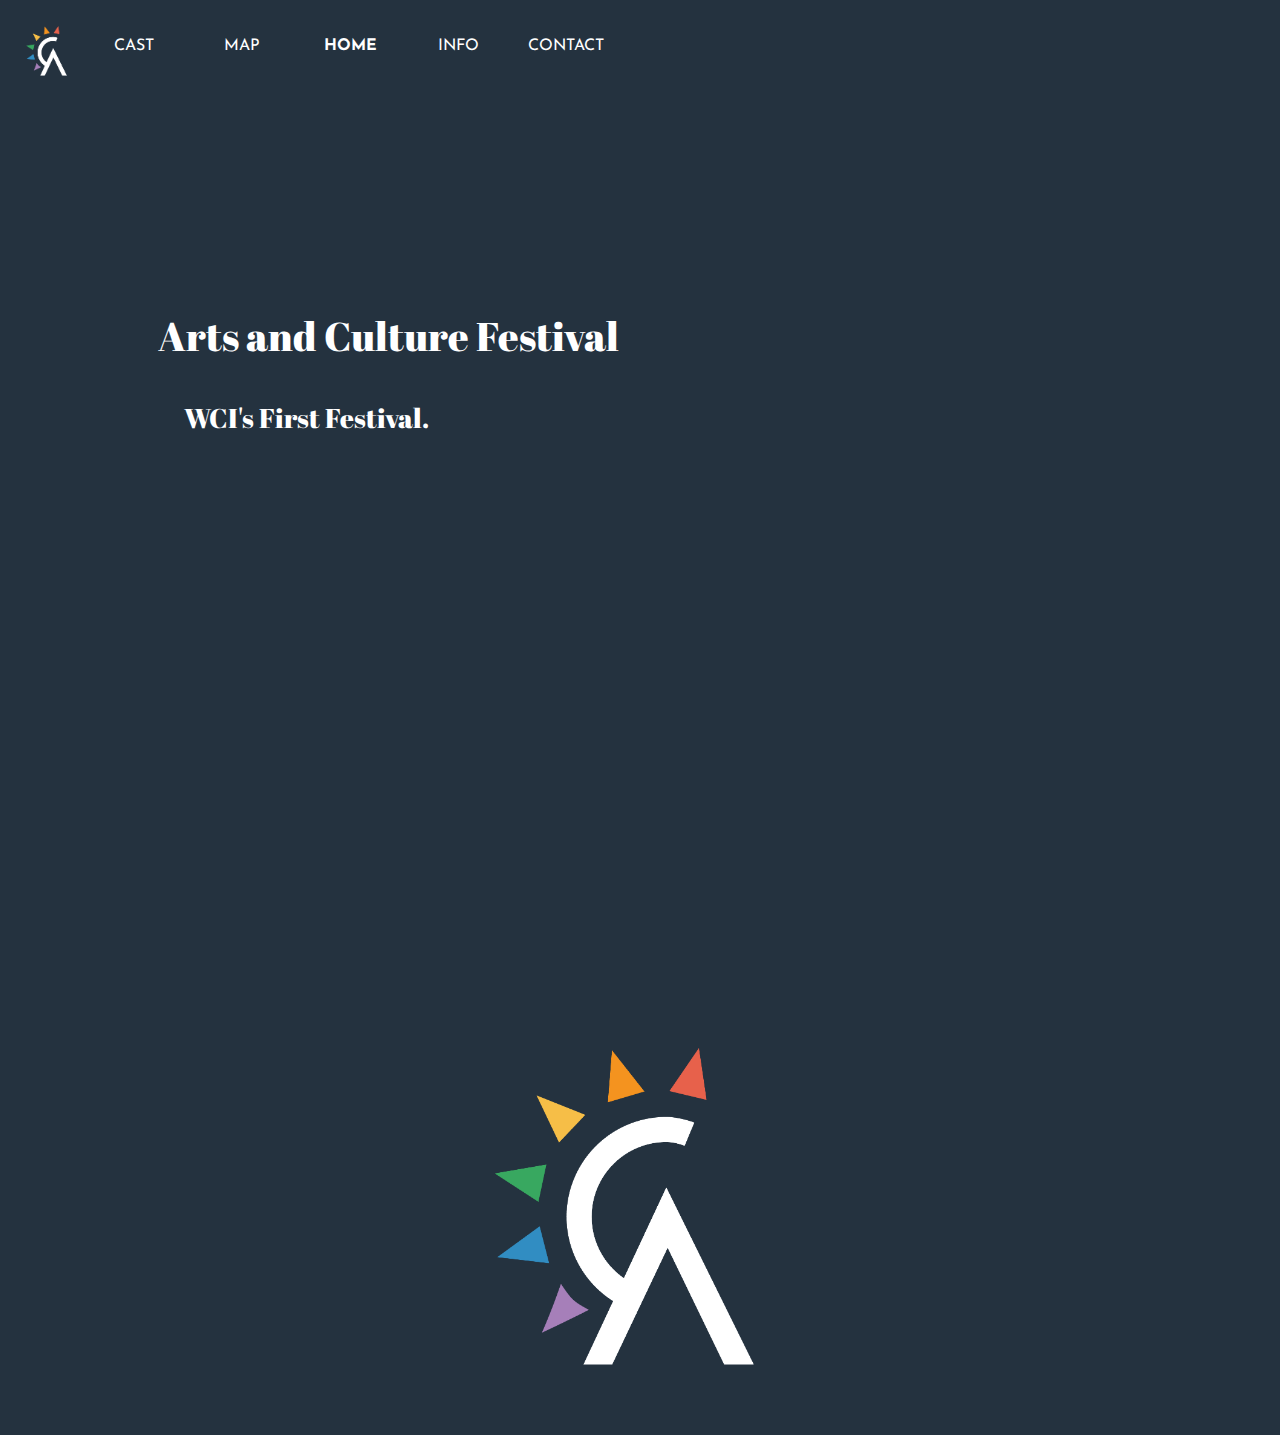
<file: index.html>
<!doctype HTML>
<html>
<head>

<link rel="stylesheet" type="text/css" href="style.css">
<title> WCI Festival </title>
<link rel="icon" href="icon.png">

<head>
<body>


<div class="topbar">

<img class="iconimg" src="acfest.png">

<ul>
	<li><a href="cast.html">CAST</a></li>
	<li><a href="about.html">MAP</a></li>
	<li><a class="active" href="index.html">HOME</a></li>
	<li><a href="info.html">INFO</a></li>
	<li><a href="contact.html">CONTACT</a></li>
</ul>

</div>

<div class="spacer">
<div class="titlebox">
	<div class="titlemain">

Arts and Culture Festival

	</div>
	<div class="minihead">

WCI's First Festival.

	</div>
</div>
</div>
	
	<p id="demo"></p>

<img class="mainimg" src="acfest.png">

<script>
var countDownDate = new Date("Mar 30, 2017 18:30:00").getTime();

var x = setInterval(function() {

    var now = new Date().getTime();
    
    var distance = countDownDate - now;
    
    var days = Math.floor(distance / (1000 * 60 * 60 * 24));
    var hours = Math.floor((distance % (1000 * 60 * 60 * 24)) / (1000 * 60 * 60));
    var minutes = Math.floor((distance % (1000 * 60 * 60)) / (1000 * 60));
    var seconds = Math.floor((distance % (1000 * 60)) / 1000);
    
    document.getElementById("demo").innerHTML = days + "d " + hours + "h "
    + minutes + "m " + seconds + "s ";
    
    if (distance < 0) {
        clearInterval(x);
        document.getElementById("demo").innerHTML = "FESTIVAL DAY";
    }
}, 1000);
</script>


<body>
<html>
</file>
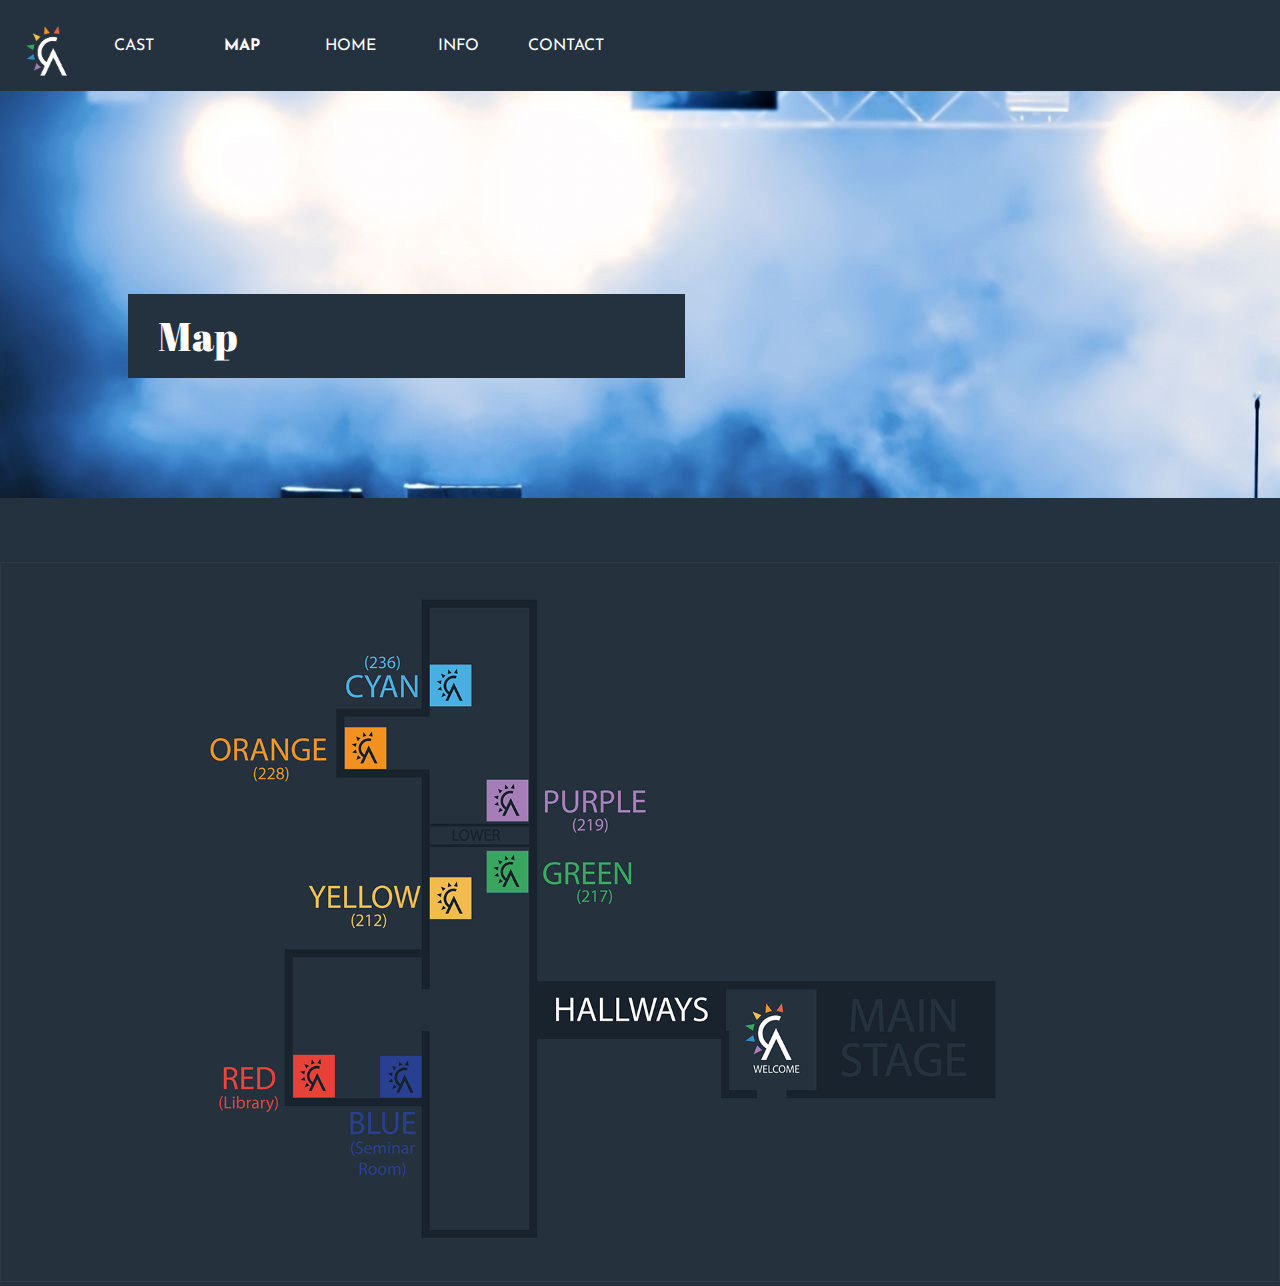
<file: about.html>
<!doctype HTML>
<html>
<head>

<link rel="stylesheet" type="text/css" href="style.css">
<title> WCI Festival </title>
<link rel="icon" href="icon.png">

<head>
<body>


<div class="topbar">

<img class="iconimg" src="acfest.png">

<ul>
	<li><a href="cast.html">CAST</a></li>
	<li><a class="active" href="about.html">MAP</a></li>
	<li><a href="index.html">HOME</a></li>
	<li><a href="info.html">INFO</a></li>
	<li><a href="contact.html">CONTACT</a></li>
</ul>

</div>

<div class="headingbox">
	<div class="titlemain">

Map

	</div>
</div>
	
	<img style="width:100%;margin:auto;margin-top:5%;" src="1.png">
</file>
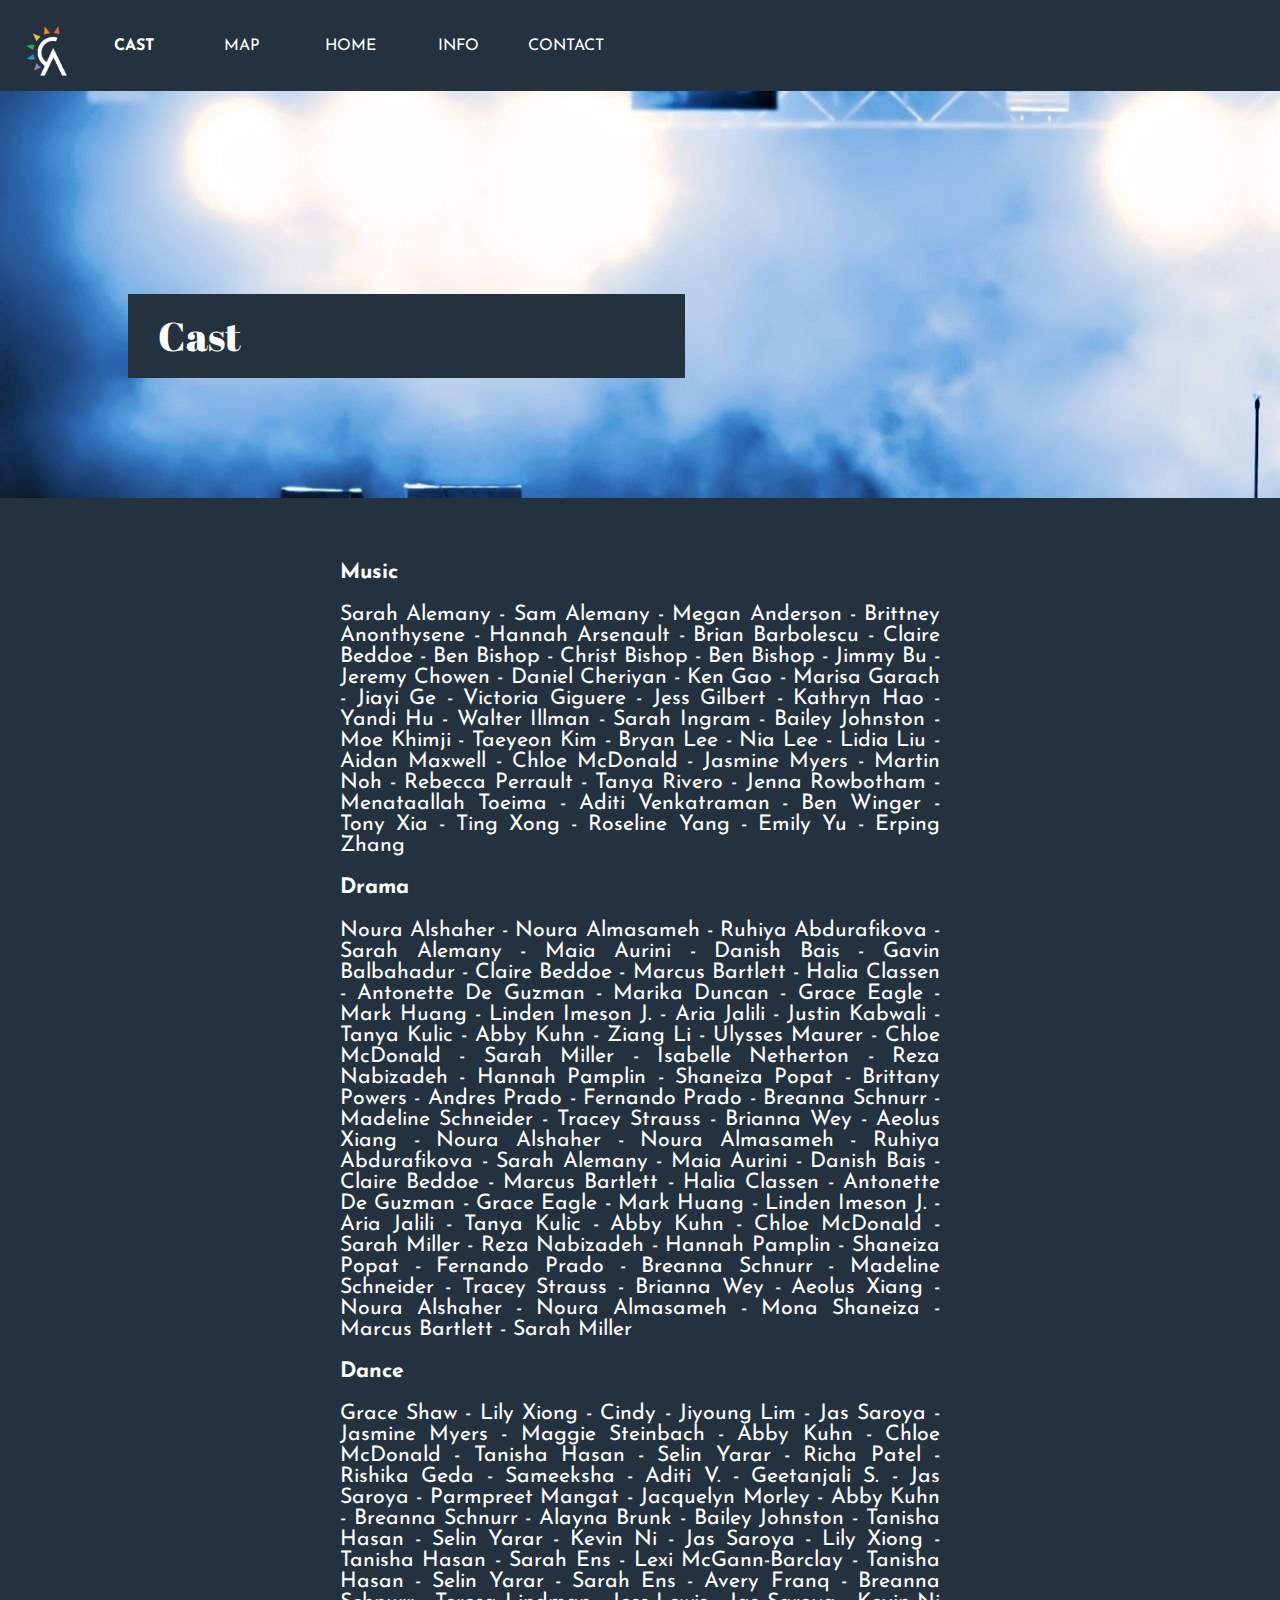
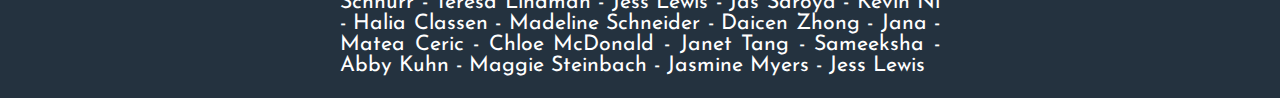
<file: cast.html>
<!doctype HTML>
<html>
<head>

<link rel="stylesheet" type="text/css" href="style.css">
<title> WCI Festival </title>
<link rel="icon" href="icon.png">

<head>
<body>


<div class="topbar">

<img class="iconimg" src="acfest.png">

<ul>
	<li><a class="active" href="cast.html">CAST</a></li>
	<li><a href="about.html">MAP</a></li>
	<li><a href="index.html">HOME</a></li>
	<li><a href="info.html">INFO</a></li>
	<li><a href="contact.html">CONTACT</a></li>
</ul>

</div>

<div class="headingbox">
	<div class="titlemain">

Cast

	</div>
</div>

<div class="maintxt">
	<b>Music</b>
<p>Sarah Alemany -
Sam Alemany -
Megan Anderson -
Brittney Anonthysene -
Hannah Arsenault -
Brian Barbolescu -
Claire Beddoe -
Ben Bishop -
Christ Bishop -
Ben Bishop -
Jimmy Bu -
Jeremy Chowen -
Daniel Cheriyan -
Ken Gao -
Marisa Garach -
Jiayi Ge -
Victoria Giguere -
Jess Gilbert -
Kathryn Hao -
Yandi Hu -
Walter Illman -
Sarah Ingram -
Bailey Johnston -
Moe Khimji -
Taeyeon Kim -
Bryan Lee -
Nia Lee -
Lidia Liu -
Aidan Maxwell -
Chloe McDonald -
Jasmine Myers -
Martin Noh -
Rebecca Perrault -
Tanya Rivero -
Jenna Rowbotham -
Menataallah Toeima -
Aditi Venkatraman -
Ben Winger -
Tony Xia -
Ting Xong -
Roseline Yang -
Emily Yu -
Erping Zhang</p>
	
<b>Drama</b>
<p>Noura Alshaher - 
Noura Almasameh -
Ruhiya Abdurafikova -
Sarah Alemany -
Maia Aurini -
Danish Bais -
Gavin Balbahadur -
Claire Beddoe -
Marcus Bartlett -
Halia Classen -
Antonette De Guzman -
Marika Duncan -
Grace Eagle -
Mark Huang -
Linden Imeson J. -
Aria Jalili -
Justin Kabwali -
Tanya Kulic -
Abby Kuhn -
Ziang Li -
Ulysses Maurer -
Chloe McDonald -
Sarah Miller -
Isabelle Netherton -
Reza Nabizadeh -
Hannah Pamplin -
Shaneiza Popat -
Brittany Powers -
Andres Prado -
Fernando Prado -
Breanna Schnurr -
Madeline Schneider -
Tracey Strauss -
Brianna Wey -
Aeolus Xiang -
Noura Alshaher -
Noura Almasameh -
Ruhiya Abdurafikova -
Sarah Alemany -
Maia Aurini -
Danish Bais -
Claire Beddoe -
Marcus Bartlett -
Halia Classen -
Antonette De Guzman -
Grace Eagle -
Mark Huang -
Linden Imeson J. -
Aria Jalili -
Tanya Kulic -
Abby Kuhn -
Chloe McDonald -
Sarah Miller -
Reza Nabizadeh -
Hannah Pamplin -
Shaneiza Popat -
Fernando Prado -
Breanna Schnurr -
Madeline Schneider -
Tracey Strauss -
Brianna Wey -
Aeolus Xiang -
Noura Alshaher -
Noura Almasameh -
Mona Shaneiza -
Marcus Bartlett -
Sarah Miller</p>
	
<b>Dance</b>
<p>Grace Shaw -
Lily Xiong -
Cindy -
Jiyoung Lim -
Jas Saroya -
Jasmine Myers -
Maggie Steinbach -
Abby Kuhn -
Chloe McDonald -
Tanisha Hasan -
Selin Yarar -
Richa Patel -
Rishika Geda -
Sameeksha -
Aditi V. -
Geetanjali S. -
Jas Saroya -
Parmpreet Mangat -
Jacquelyn Morley -
Abby Kuhn -
Breanna Schnurr -
Alayna Brunk -
Bailey Johnston -
Tanisha Hasan -
Selin Yarar -
Kevin Ni -
Jas Saroya -
Lily Xiong -
Tanisha Hasan -
Sarah Ens -
Lexi McGann-Barclay -
Tanisha Hasan -
Selin Yarar -
Sarah Ens -
Avery Franq -
Breanna Schnurr -
Teresa Lindman -
Jess Lewis -
Jas Saroya -
Kevin Ni -
Halia Classen -
Madeline Schneider -
Daicen Zhong -
Jana -
Matea Ceric -
Chloe McDonald -
Janet Tang -
Sameeksha -
Abby Kuhn -
Maggie Steinbach -
Jasmine Myers -
Jess Lewis</p>
</div>
</file>
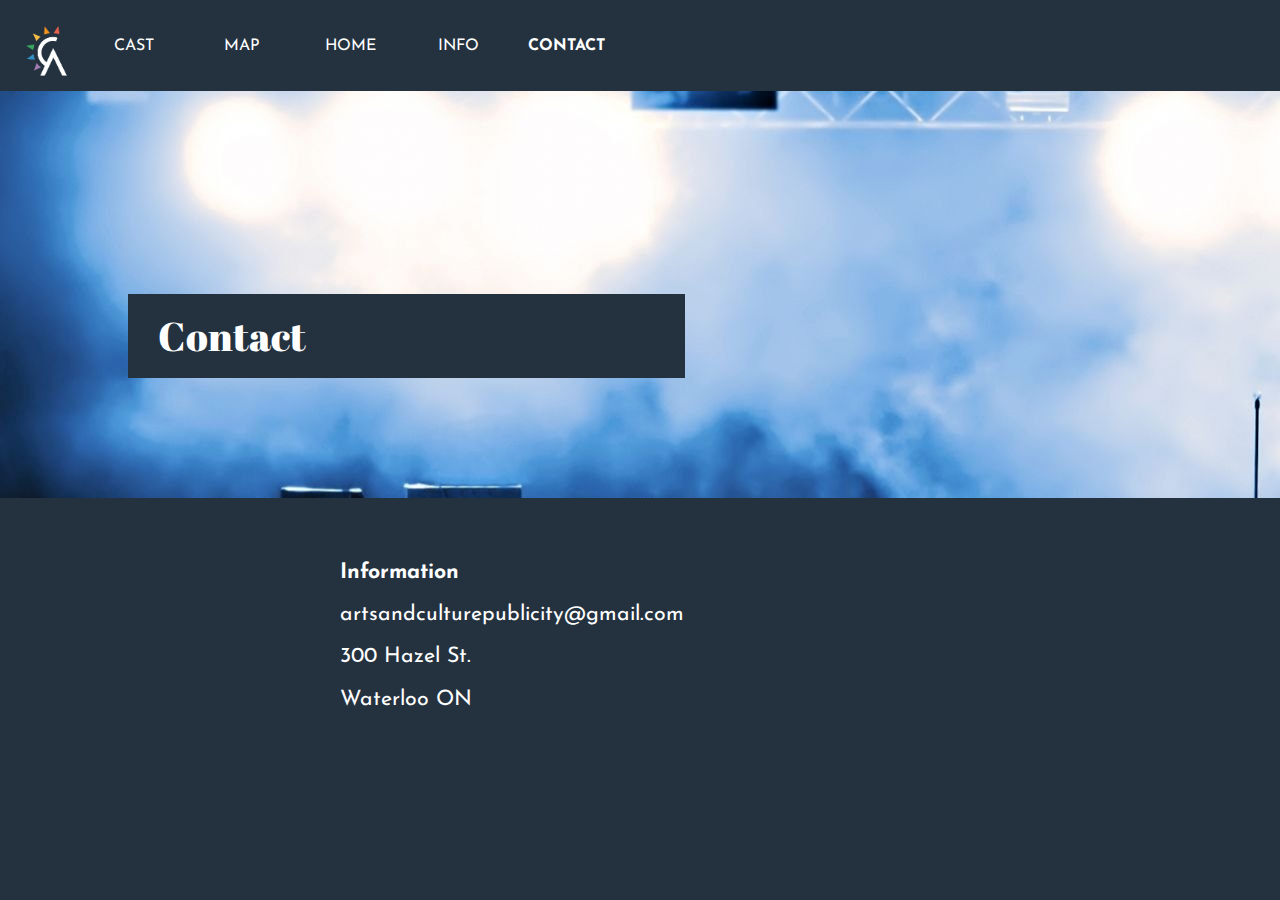
<file: contact.html>
<!doctype HTML>
<html>
<head>

<link rel="stylesheet" type="text/css" href="style.css">
<title> WCI Festival </title>
<link rel="icon" href="icon.png">

<head>
<body>


<div class="topbar">

<img class="iconimg" src="acfest.png">

<ul>
	<li><a href="cast.html">CAST</a></li>
	<li><a href="about.html">MAP</a></li>
	<li><a href="index.html">HOME</a></li>
	<li><a href="info.html">INFO</a></li>
	<li><a class="active" href="contact.html">CONTACT</a></li>
</ul>

</div>

<div class="headingbox">
	<div class="titlemain">

Contact

	</div>
</div>
	
<div class="maintxt">
	<b>Information</b>
	<p>artsandculturepublicity@gmail.com</p>
	<p>300 Hazel St.</p>
	<p>Waterloo ON</p>
</div>
</file>
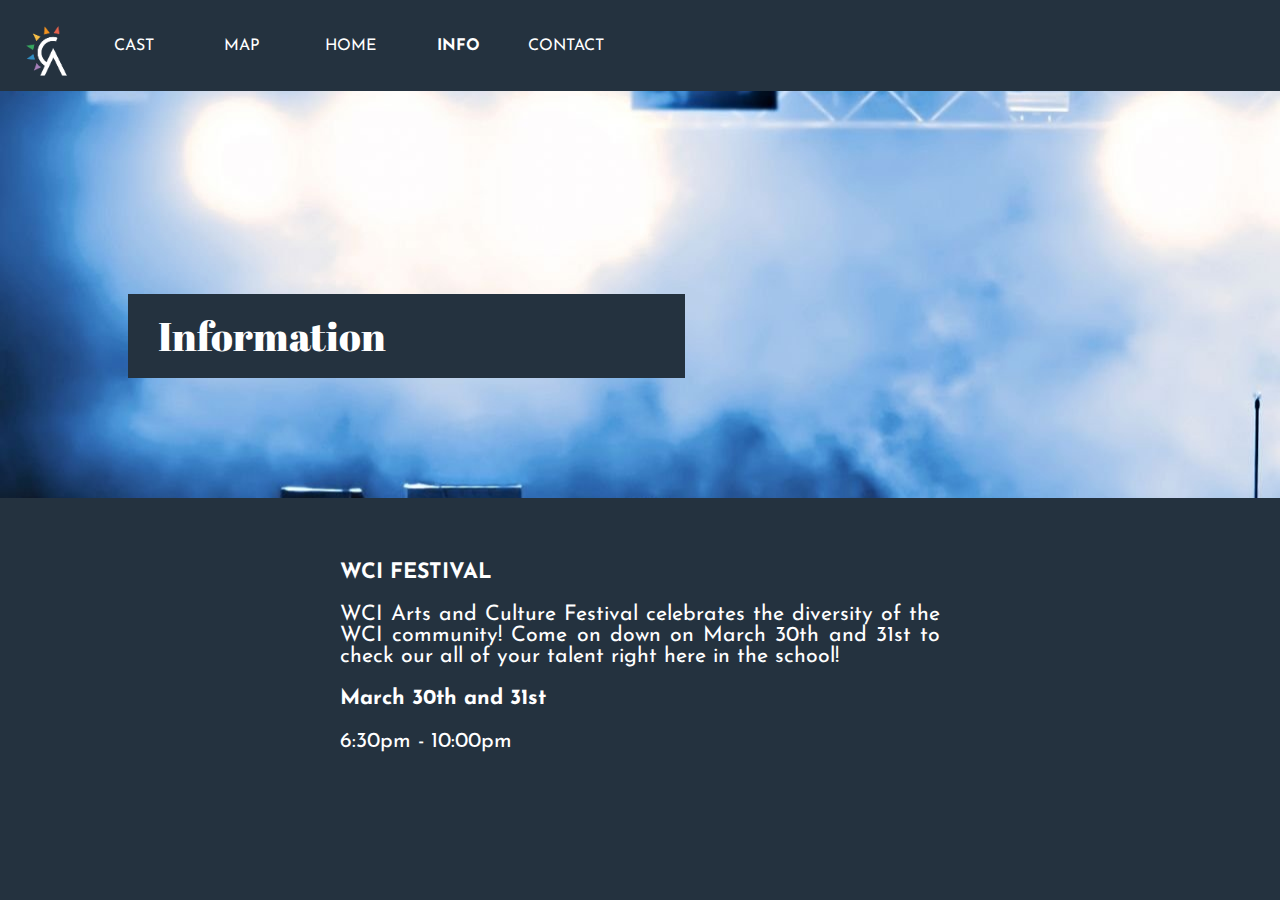
<file: info.html>
<!doctype HTML>
<html>
<head>

<link rel="stylesheet" type="text/css" href="style.css">
<title> WCI Festival </title>
<link rel="icon" href="icon.png">

<head>
<body>


<div class="topbar">

<img class="iconimg" src="acfest.png">

<ul>
	<li><a href="cast.html">CAST</a></li>
	<li><a href="about.html">MAP</a></li>
	<li><a href="index.html">HOME</a></li>
	<li><a class="active" href="info.html">INFO</a></li>
	<li><a href="contact.html">CONTACT</a></li>
</ul>

</div>

<div class="headingbox">
	<div class="titlemain">

Information

	</div>
</div>
	
<div class="maintxt">

	<b> WCI FESTIVAL </b>
	<p>WCI Arts and Culture Festival celebrates the diversity of the 

WCI community! Come on down on March 30th and 31st to check our all of your 

talent right here in the school!</p>
	
	<p></p>
	
	<b>March 30th and 31st</b>
	<p>6:30pm - 10:00pm</p>

</div>
	
</body>
</file>
<file: style.css>
@import url('https://fonts.googleapis.com/css?family=Josefin+Sans|Karla');
@import url('https://fonts.googleapis.com/css?family=Abril+Fatface|Fascinate+Inline');

* {

}

body {
	margin: 0px;
	background-color: #24323F;
	color: white;
	font-family: Josefin Sans, sans serif;
}


.red { color: #E4614A;}
.orange { color: #F39320;}
.yellow { color: #F4BE47;}
.green { color: #3AA75E;}
.blue { color: #358CC1;}
.purple { color: #A67FB9;}

.titlebox {
	width: 100%;
	height: 70%;
	position: absolute;
	background-image: url("https://media.giphy.com/media/cVFIdhHY43Mqc/giphy.gif");
	background-attachment: fixed;
	background-position: center;
	background-size: cover;
	background-repeat: no-repeat;
	padding-top: 100px;
	padding-bottom: 100px;
}

.titlemain {
	color: white;
	background-color: #24323F;
	font-size: 30pt;
	font-family: Abril Fatface, sans serif;
	width: 40%;
	min-width: 250px;
	margin-left: 10%;
	margin-top: 8%;
	padding: 15px;
	padding-left: 30px;
}

.minihead {
	color: white;
	background-color: #24323F;
	font-size: 20pt;
	font-family: Abril Fatface, sans serif;
	width: 25%;
	margin-left: 12%;
	margin-top: 1%;
	padding: 10px;
	padding-left: 30px;
}

.headingbox {
	width: 100%;
	height: 50%;
	display: table;
	background-image: url("image.jpg");
	background-attachment: fixed;
	padding-top: 100px;
	padding-bottom: 120px;
}

.spacer {
	width: 100%;
	height: 700px;
	margin-bottom: 20%;
}

.mainimg {
	height: 25%;
	width: 25%;
	margin-bottom: 5%;
	margin-left: 38%;
}

.iconimg {
	width: 50px;
	height: 50px;
	float: left;
	margin-left: 25px;
	position: absolute;
}

.topbar {
	width: 100%;
	height: 5%;
}

ul {
	list-style-type: none;
	width: 90%;
	margin: 0;
	padding: 0;
	margin-top: 2%;
	margin-bottom: 2%;
	margin-left: 80px;
	overflow: hidden;
	background-color: transparent;
}

li {
	float: left;
	width: 12vh;
	text-align: center;
}

li a {
	display: block;
	color: white;
	padding: 10px 10px;
	text-align: center;
	text-decoration: none;
	border-top: 2px solid transparent;
	border-bottom: 2px solid transparent;
    	-webkit-transition-duration:all ease 0.4s;
   	transition:all ease 0.4s;
}

li a:hover {
	border-top: 2px solid white;
	border-bottom: 2px solid white;
	color: white;
}

.active {
	font-weight: bold;
}

.timer {
	text-align: center;
	font-size: 20pt;
}

#demo {
	font-size: 50pt;
	text-align: center;
	margin-bottom: 1%;
	margin-top: 5%;
}

.maintxt {
	width: 60%;
	min-width: 300px;
	max-width: 600px;
	height: 100%;
	margin: auto;
	margin-top: 5%;
	text-align: justify;
	font-size: 16pt;
	color: white;
}
</file>
